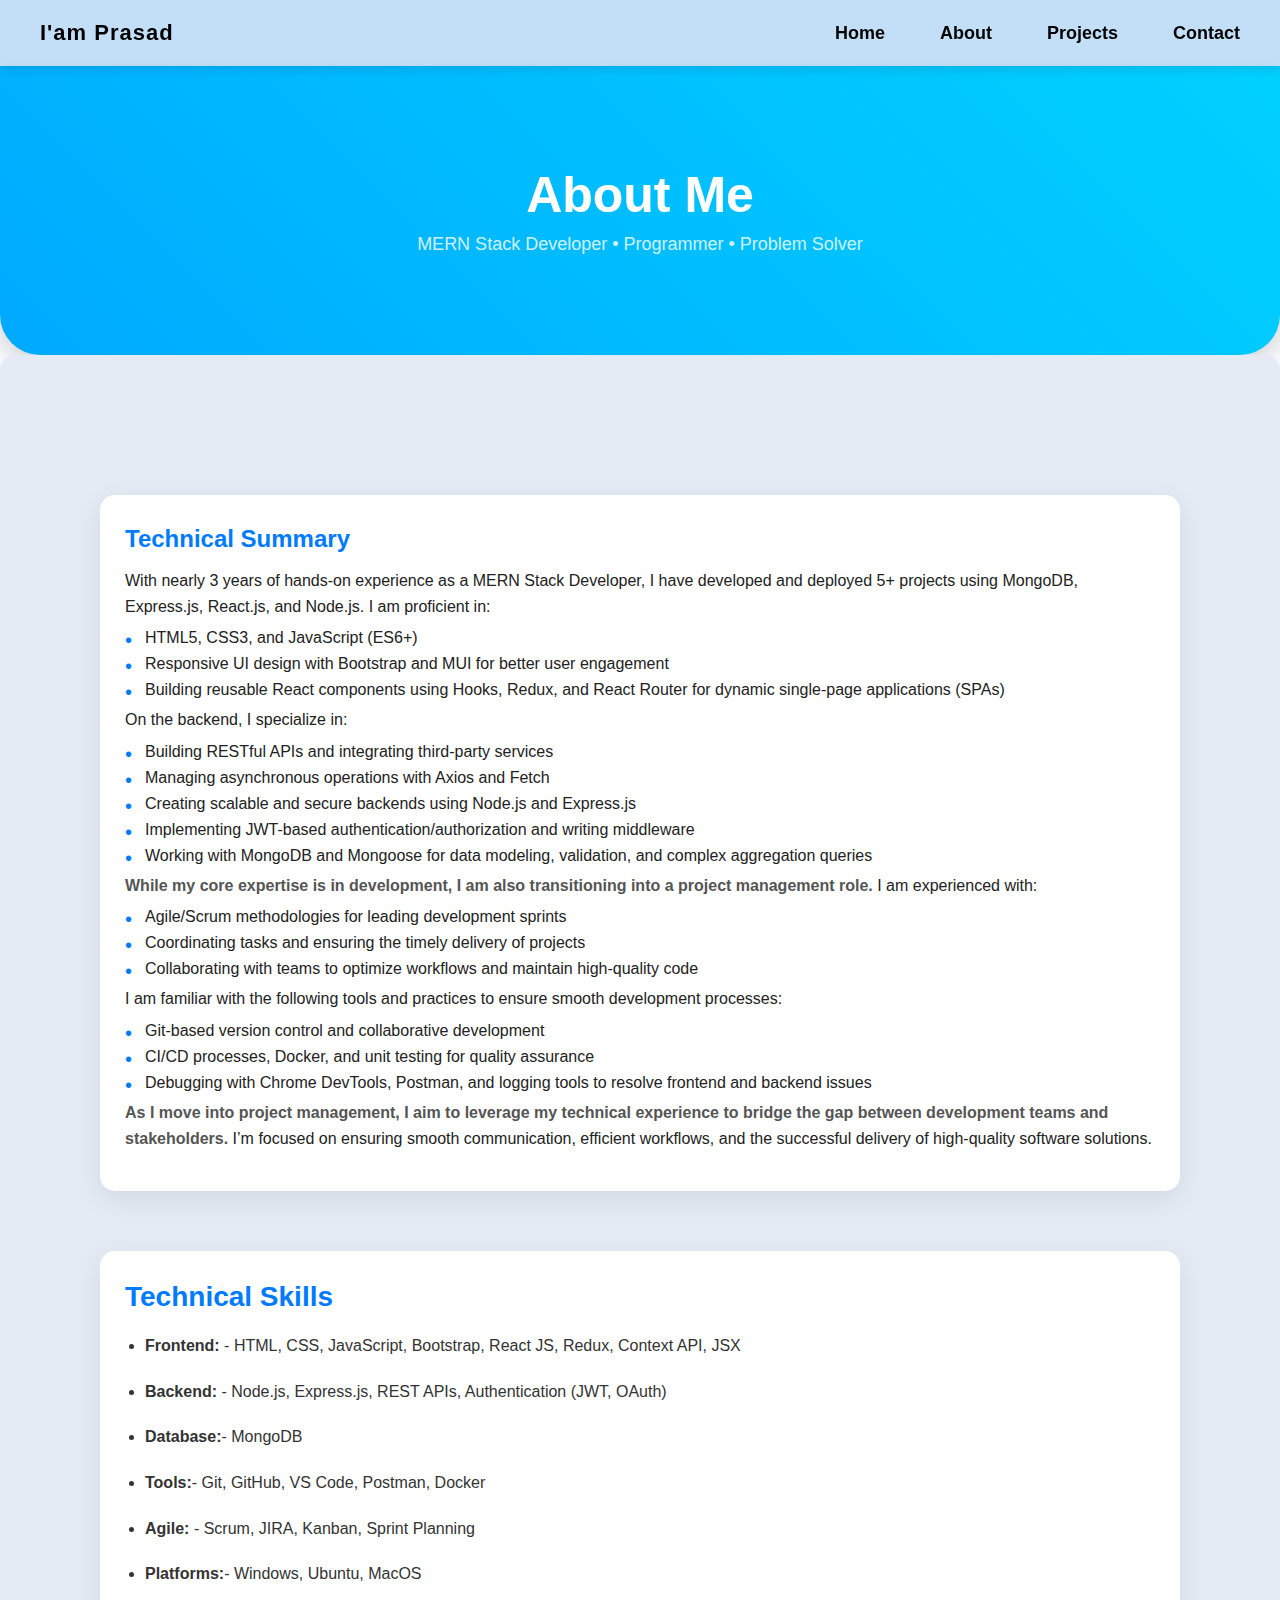
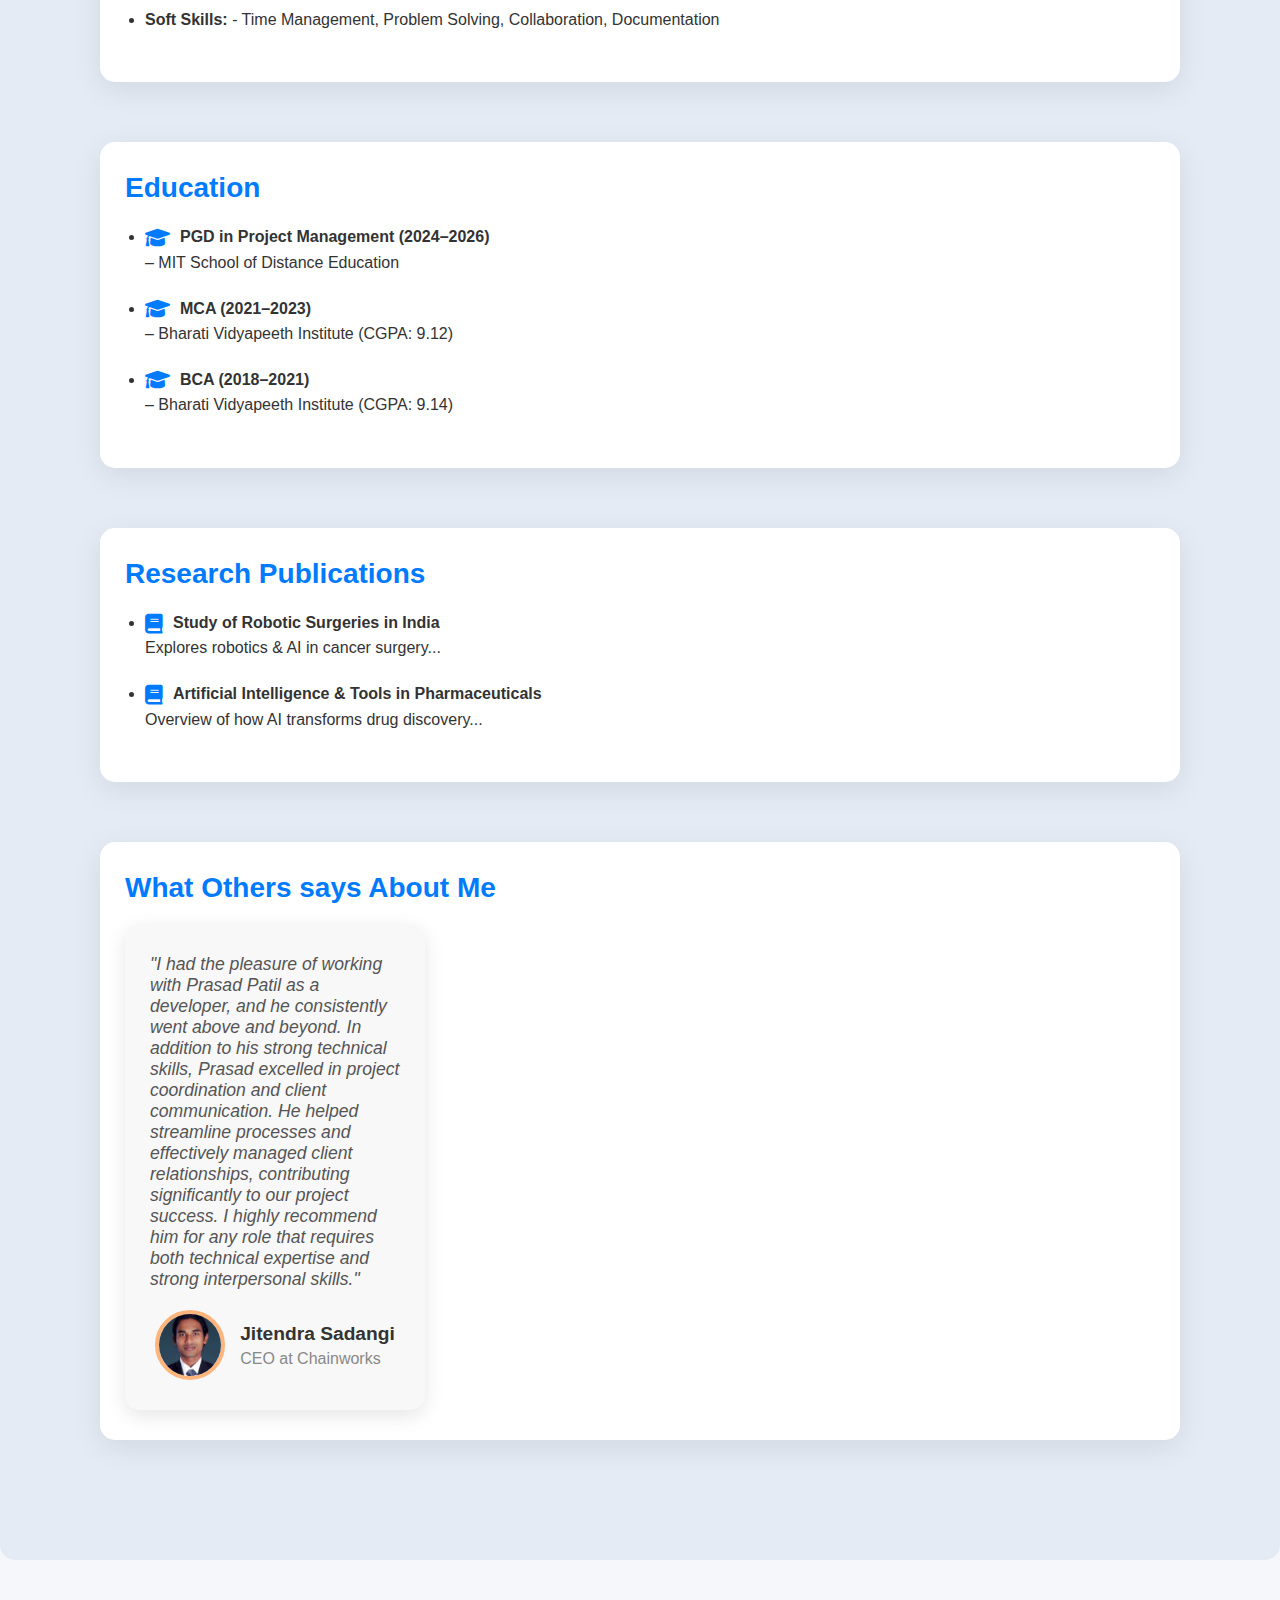
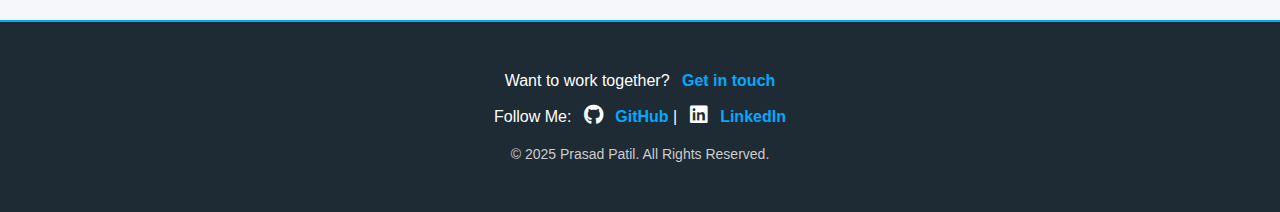
<file: about.html>
<!DOCTYPE html>
<html lang="en">

<head>
    <meta charset="UTF-8" />
    <meta name="viewport" content="width=device-width, initial-scale=1.0" />
    <title>About - Prasad Patil</title>
    <!-- Add FontAwesome CDN for icons -->
    <link rel="stylesheet" href="https://cdnjs.cloudflare.com/ajax/libs/font-awesome/6.0.0-beta3/css/all.min.css" />
    <link rel="stylesheet" href="styles.css">

    <style>
        * {
            margin: 0;
            padding: 0;
            box-sizing: border-box;
            font-family: 'Poppins', sans-serif;
        }

        body {
            background: #f5f7fa;
            color: #222;
        }

        .TS-box {
            max-width: 100%;
            margin: 5%;
            background: #fff;
            padding: 30px 25px;
            border-radius: 15px;
            margin-bottom: 40px;
            box-shadow: 0 8px 30px rgba(0, 0, 0, 0.08);
            transition: transform 0.3s ease, box-shadow 0.3s ease;
        }
        

        .TS-box h2 {
            font-size: 24px;
            color: #007bff;
            /* Primary color for the heading */
            margin-bottom: 15px;
        }

        .TS-box p {
            font-size: 16px;
            line-height: 1.6;
            margin-bottom: 10px;
        }

        .TS-box ul {
            list-style-type: none;
            padding-left: 0;
        }

        .TS-box ul li {
            font-size: 16px;
            margin-bottom: 8px;
            position: relative;
            padding-left: 20px;
        }

        .TS-box ul li::before {
            content: '•';
            /* Bullet point */
            font-size: 20px;
            color: #007bff;
            /* Match bullet with heading color */
            position: absolute;
            left: 0;
            top: 0;
        }

        .TS-box strong {
            font-weight: bold;
            color: #555;
            /* Slightly darker for emphasis */
        }

        @media (max-width: 768px) {
            .TS-box {
                padding: 15px;
                margin: 10px;
            }

            .TS-box h2 {
                font-size: 20px;
            }

            .TS-box p,
            .TS-box ul li {
                font-size: 14px;
            }
        }


        h2 {
            font-size: 28px;
            margin-bottom: 20px;
            color: #007bff;
            font-weight: 600;
            text-align: left;
        }

        .box {
            max-width: 100%;
            margin: 5%;
            background: #fff;
            padding: 30px 25px;
            border-radius: 15px;
            margin-bottom: 40px;
            box-shadow: 0 8px 30px rgba(0, 0, 0, 0.08);
            transition: transform 0.3s ease, box-shadow 0.3s ease;
        }

        .box:hover {
            transform: translateY(-5px);
            box-shadow: 0 12px 35px rgba(0, 0, 0, 0.12);
        }

        .box ul {
            margin-left: 20px;
            color: #333;
        }

        .box ul li {
            margin-bottom: 20px;
            line-height: 1.6;
            font-size: 16px;
        }

        .box ul li i {
            color: #007bff;
            margin-right: 10px;
            font-size: 20px;
            vertical-align: middle;
        }

        .box ul li strong {
            color: #333;
            font-weight: 600;
        }

        .box ul li:hover {
            background-color: #f0f4f8;
            padding-left: 10px;
            border-left: 4px solid #007bff;
            transition: background-color 0.3s ease, padding-left 0.3s ease;
        }

        /* Responsive adjustments */
        @media (max-width: 768px) {
            header h1 {
                font-size: 32px;
            }

            header p {
                font-size: 16px;
            }

            section {
                padding: 40px 20px;
            }

            .box {
                padding: 20px 15px;
            }
        }

        .testimonial-card {
      background-color: #f8f8f8;
      padding: 30px 25px;
      border-radius: 15px;
      width: 300px;
      box-shadow: 0 6px 20px rgba(0, 0, 0, 0.1);
      transition: all 0.3s ease-in-out;
      overflow: hidden;
      position: relative;
    }

    .testimonial-card:hover {
      transform: translateY(-10px);
      box-shadow: 0 15px 30px rgba(0, 0, 0, 0.15);
    }

    .testimonial-text {
      font-size: 1.1rem;
      font-style: italic;
      color: #555;
      margin-bottom: 20px;
    }

    .testimonial-info {
      display: flex;
      align-items: center;
      justify-content: center;
      gap: 15px;
    }

    .testimonial-img {
      width: 70px;
      height: 70px;
      border-radius: 50%;
      border: 4px solid #feb47b;
      object-fit: cover;
    }

    .client-name {
      font-size: 1.2rem;
      font-weight: 600;
      color: #333;
    }

    .client-position {
      font-size: 1rem;
      color: #888;
      margin-top: 5px;
    }

    /* Mobile Responsiveness */
    @media (max-width: 768px) {
      .testimonial-container {
        flex-direction: column;
        align-items: center;
      }

      .testimonial-card {
        width: 80%;
        margin-bottom: 30px;
      }
    }
    </style>
</head>

<body>

    <nav>
        <div style="font-size: 22px; font-weight: 700; letter-spacing: 1px;">
            I'am Prasad
        </div>

        <div style="display: flex; gap: 25px; font-size: 16px;">
            <a href="index.html">Home</a>
            <a href="about.html">About</a>
            <a href="projects.html">Projects</a>
            <a href="contact.html">Contact</a>
        </div>
    </nav>

    <header>
        <h1>About Me</h1>
        <p>MERN Stack Developer • Programmer • Problem Solver</p>
    </header>

    <section class="profile-summary">
        <div class="TS-box">
            <h2>Technical Summary</h2>
            <p>
                With nearly 3 years of hands-on experience as a MERN Stack Developer, I have developed and deployed 5+
                projects using MongoDB, Express.js, React.js, and Node.js. I am proficient in:
            </p>
            <ul>
                <li>HTML5, CSS3, and JavaScript (ES6+)</li>
                <li>Responsive UI design with Bootstrap and MUI for better user engagement</li>
                <li>Building reusable React components using Hooks, Redux, and React Router for dynamic single-page
                    applications (SPAs)</li>
            </ul>

            <p>
                On the backend, I specialize in:
            </p>
            <ul>
                <li>Building RESTful APIs and integrating third-party services</li>
                <li>Managing asynchronous operations with Axios and Fetch</li>
                <li>Creating scalable and secure backends using Node.js and Express.js</li>
                <li>Implementing JWT-based authentication/authorization and writing middleware</li>
                <li>Working with MongoDB and Mongoose for data modeling, validation, and complex aggregation queries
                </li>
            </ul>

            <p>
                <strong>While my core expertise is in development, I am also transitioning into a project management
                    role.</strong> I am experienced with:
            </p>
            <ul>
                <li>Agile/Scrum methodologies for leading development sprints</li>
                <li>Coordinating tasks and ensuring the timely delivery of projects</li>
                <li>Collaborating with teams to optimize workflows and maintain high-quality code</li>
            </ul>

            <p>
                I am familiar with the following tools and practices to ensure smooth development processes:
            </p>
            <ul>
                <li>Git-based version control and collaborative development</li>
                <li>CI/CD processes, Docker, and unit testing for quality assurance</li>
                <li>Debugging with Chrome DevTools, Postman, and logging tools to resolve frontend and backend issues
                </li>
            </ul>

            <p>
                <strong>As I move into project management, I aim to leverage my technical experience to bridge the gap
                    between development teams and stakeholders.</strong> I’m focused on ensuring smooth communication,
                efficient workflows, and the successful delivery of high-quality software solutions.
            </p>
        </div>



        <div class="box">
            <h2>Technical Skills</h2>
            <ul>
                <li><strong>Frontend:</strong> - HTML, CSS, JavaScript, Bootstrap, React JS, Redux, Context API, JSX
                </li>
                <li><strong>Backend:</strong> - Node.js, Express.js, REST APIs, Authentication (JWT, OAuth)</li>
                <li><strong>Database:</strong>- MongoDB</li>
                <li><strong>Tools:</strong>- Git, GitHub, VS Code, Postman, Docker</li>
                <li><strong>Agile:</strong> - Scrum, JIRA, Kanban, Sprint Planning</li>
                <li><strong>Platforms:</strong>- Windows, Ubuntu, MacOS</li>
                <li><strong>Soft Skills:</strong> - Time Management, Problem Solving, Collaboration, Documentation
                </li>
            </ul>
        </div>



        <div class="box">
            <h2>Education</h2>
            <ul>
                <li><i class="fas fa-graduation-cap"></i><strong>PGD in Project Management (2024–2026)</strong><br> –
                    MIT School of Distance Education</li>
                <li><i class="fas fa-graduation-cap"></i><strong>MCA (2021–2023)</strong><br> – Bharati Vidyapeeth
                    Institute (CGPA: 9.12)</li>
                <li><i class="fas fa-graduation-cap"></i><strong>BCA (2018–2021)</strong><br> – Bharati Vidyapeeth
                    Institute (CGPA: 9.14)</li>
            </ul>
        </div>

        <div class="box">
            <h2>Research Publications</h2>
            <ul>
                <li><i class="fas fa-book"></i><strong>Study of Robotic Surgeries in India</strong><br>Explores robotics
                    & AI in cancer surgery...</li>
                <li><i class="fas fa-book"></i><strong>Artificial Intelligence & Tools in
                        Pharmaceuticals</strong><br>Overview of how AI transforms drug discovery...</li>
            </ul>
        </div>

        <div class="box">
            <h2>What Others says About Me</h2>
            <div class="testimonial-card">
                <p class="testimonial-text">"I had the pleasure of working with Prasad Patil as a developer, and he consistently went above and beyond. In addition to his strong technical skills, Prasad excelled in project coordination and client communication. He helped streamline processes and effectively managed client relationships, contributing significantly to our project success. I highly recommend him for any role that requires both technical expertise and strong interpersonal skills."</p>
                <div class="testimonial-info">
                    <img src="[data-uri]" alt="Client Image" class="testimonial-img">
                    <div>
                        <h3 class="client-name">Jitendra Sadangi</h3>
                        <p class="client-position">CEO at Chainworks</p>
                    </div>
                </div>
            </div>
        </div>

    </section>

    <!-- Footer -->
    <div class="footer">
        <p class="contact">Want to work together? <a href="contact.html">Get in touch</a></p>

        <!-- <p class="contact">
        Contact Me: 
        <i class="fa-solid fa-envelope"></i>
        <a href="mailto:prasad@example.com">Email Me</a>
    </p> -->

        <p class="social">
            Follow Me:
            <i class="fa-brands fa-github"></i>
            <a href="https://github.com/imprasadpatil" target="_blank">GitHub</a> |
            <i class="fa-brands fa-linkedin"></i>
            <a href="https://www.linkedin.com/in/imprasadpatil/" target="_blank">LinkedIn</a>
        </p>

        <p class="copyright">© 2025 Prasad Patil. All Rights Reserved.</p>
    </div>

</body>

</html>
</file>
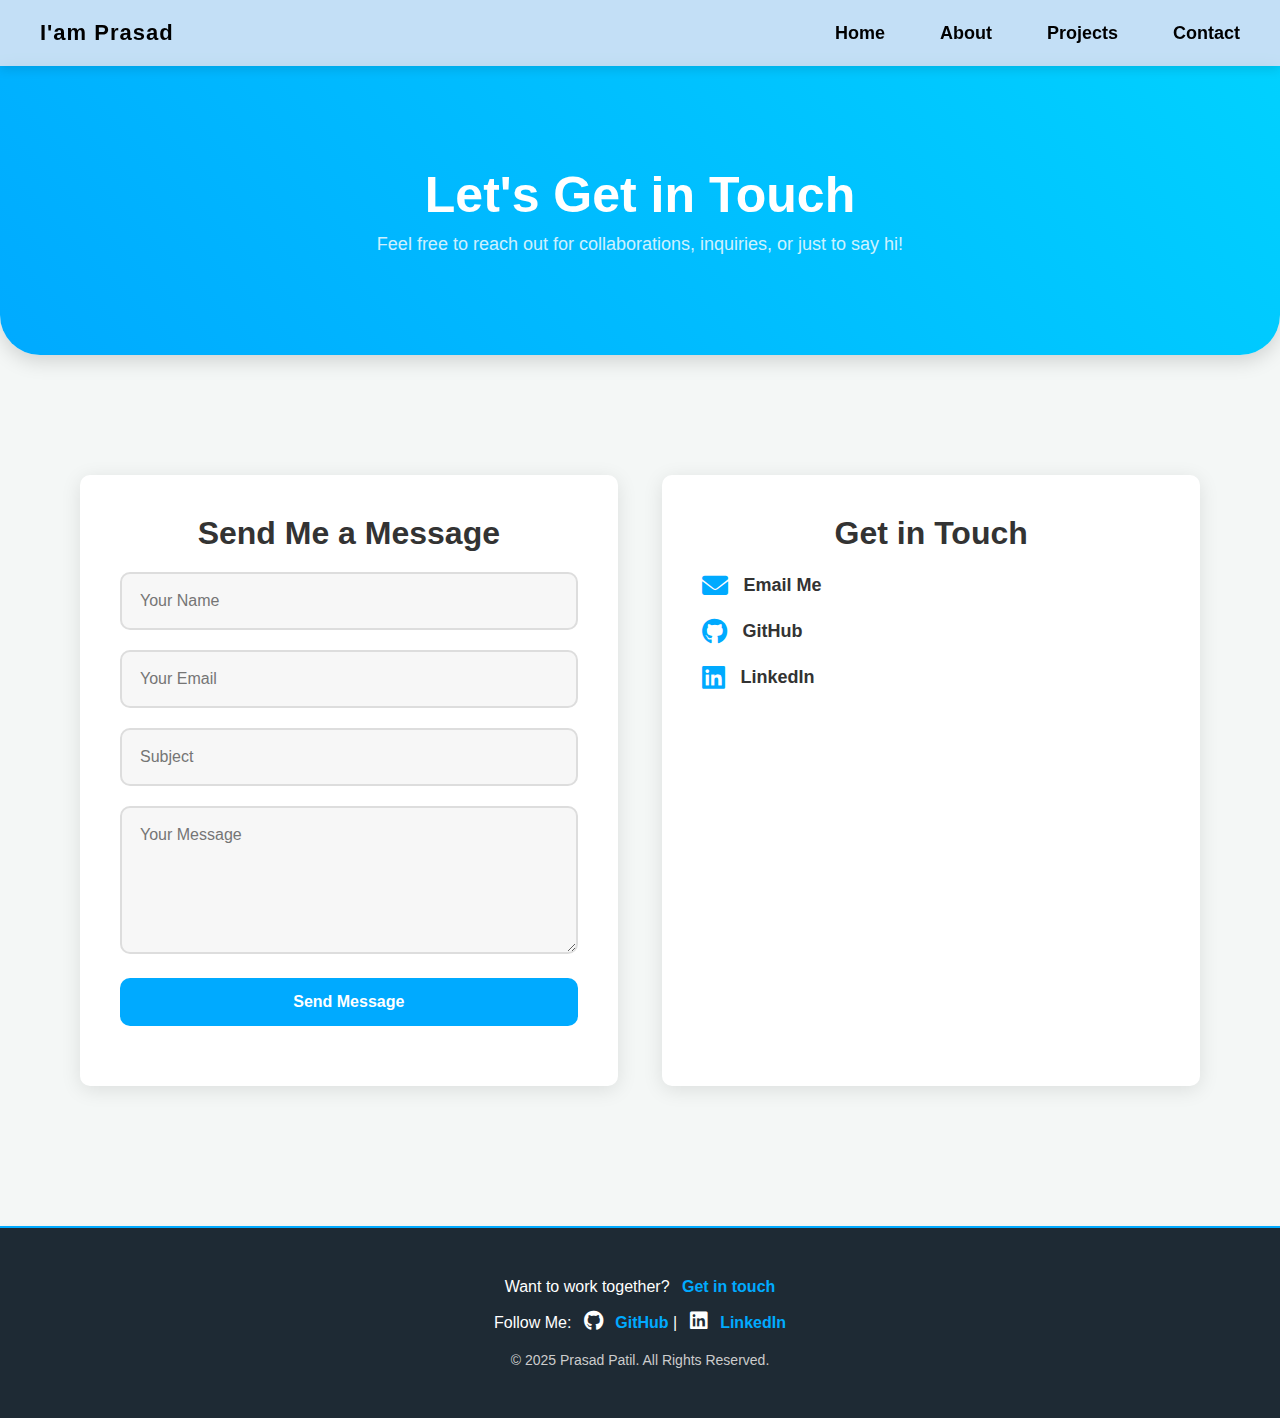
<file: contact.html>
<!DOCTYPE html>
<html lang="en">
<head>
    <meta charset="UTF-8" />
    <meta name="viewport" content="width=device-width, initial-scale=1.0" />
    <title>Contact - Prasad Patil</title>
    <link rel="stylesheet" href="https://cdnjs.cloudflare.com/ajax/libs/font-awesome/6.0.0-beta3/css/all.min.css" />
    <link rel="stylesheet" href="styles.css">
    <style>
        * { margin: 0; padding: 0; box-sizing: border-box; font-family: 'Poppins', sans-serif; }
        body { background: #f4f7f6; color: #333; }



        /* Contact Section */
        section { 
            padding: 80px 40px;
            max-width: 1200px;
            margin: auto;
        }

        .contact-wrapper {
            display: flex;
            flex-wrap: wrap;
            justify-content: space-between;
            gap: 40px;
            margin-top: 40px;
        }

        /* Contact Form */
        .contact-form {
            background-color: white;
            padding: 40px;
            width: 48%;
            border-radius: 10px;
            box-shadow: 0 4px 20px rgba(0, 0, 0, 0.1);
            transition: transform 0.3s ease, box-shadow 0.3s ease;
        }

        .contact-form:hover {
            transform: translateY(-5px);
            box-shadow: 0 8px 30px rgba(0, 0, 0, 0.1);
        }

        .contact-form h2 {
            font-size: 32px;
            margin-bottom: 20px;
            color: #333;
        }

        .contact-form input,
        .contact-form textarea {
            width: 100%;
            padding: 18px;
            margin-bottom: 20px;
            border: 2px solid #ddd;
            border-radius: 10px;
            font-size: 16px;
            background-color: #f7f7f7;
            transition: all 0.3s ease;
        }

        .contact-form input:focus, 
        .contact-form textarea:focus {
            border-color: #00aaff;
            outline: none;
        }

        .contact-form input[type="submit"] {
            background-color: #00aaff;
            color: white;
            font-weight: 600;
            cursor: pointer;
            border: none;
            padding: 15px;
            transition: background-color 0.3s ease;
            border-radius: 10px;
        }

        .contact-form input[type="submit"]:hover {
            background-color: #0077cc;
        }

        /* Contact Details */
        .contact-details {
            width: 48%;
            background-color: white;
            padding: 40px;
            border-radius: 10px;
            box-shadow: 0 4px 20px rgba(0, 0, 0, 0.1);
            transition: transform 0.3s ease, box-shadow 0.3s ease;
        }

        .contact-details:hover {
            transform: translateY(-5px);
            box-shadow: 0 8px 30px rgba(0, 0, 0, 0.1);
        }

        .contact-details h2 {
            font-size: 32px;
            margin-bottom: 20px;
            color: #333;
        }

        .contact-details ul {
            list-style: none;
            font-size: 18px;
            margin-top: 20px;
        }

        .contact-details ul li {
            margin-bottom: 20px;
            display: flex;
            align-items: center;
        }

        .contact-details ul li i {
            font-size: 26px;
            margin-right: 15px;
            color: #00aaff;
        }

        .contact-details ul li a {
            text-decoration: none;
            color: #333;
            font-weight: 600;
            transition: color 0.3s ease;
        }

        .contact-details ul li a:hover {
            color: #0077cc;
        }


    </style>
</head>
<body>

    <!-- Navbar -->
    <nav>
        <div style="font-size: 22px; font-weight: 700; letter-spacing: 1px;">
            I'am Prasad
        </div>

        <div style="display: flex; gap: 25px;">
            <a href="index.html">Home</a>
            <a href="about.html">About</a>
            <a href="projects.html">Projects</a>
            <a href="contact.html">Contact</a>
        </div>
    </nav>

    <!-- Header -->
    <header>
        <h1>Let's Get in Touch</h1>
        <p>Feel free to reach out for collaborations, inquiries, or just to say hi!</p>
    </header>

    <!-- Contact Section -->
    <section>
        <div class="contact-wrapper">

            <!-- Contact Form -->
            <div class="contact-form">
                <h2>Send Me a Message</h2>
                <form action="submit_form.php" method="POST">
                    <input type="text" name="name" placeholder="Your Name" required>
                    <input type="email" name="email" placeholder="Your Email" required>
                    <input type="text" name="subject" placeholder="Subject" required>
                    <textarea name="message" rows="6" placeholder="Your Message" required></textarea>
                    <input type="submit" value="Send Message">
                </form>
            </div>

<!-- Contact Details -->
<div class="contact-details">
    <h2>Get in Touch</h2>
    <ul>
        <!-- Email -->
        <li><i class="fa-solid fa-envelope"></i><a href="mailto:prasad@example.com">Email Me</a></li>

        <!-- GitHub -->
        <li><i class="fa-brands fa-github"></i><a href="https://github.com/imprasadpatil" target="_blank">GitHub</a></li>

        <!-- LinkedIn -->
        <li><i class="fa-brands fa-linkedin"></i><a href="https://www.linkedin.com/in/imprasadpatil/" target="_blank">LinkedIn</a></li>

    </ul>
</div>


        </div>
    </section>

<!-- Footer -->
<div class="footer">
    <p class="contact">Want to work together? <a href="contact.html">Get in touch</a></p>
    
    <!-- <p class="contact">
        Contact Me: 
        <i class="fa-solid fa-envelope"></i>
        <a href="mailto:prasad@example.com">Email Me</a>
    </p> -->
    
    <p class="social">
        Follow Me: 
        <i class="fa-brands fa-github"></i>
        <a href="https://github.com/imprasadpatil" target="_blank">GitHub</a> | 
        <i class="fa-brands fa-linkedin"></i>
        <a href="https://www.linkedin.com/in/imprasadpatil/" target="_blank">LinkedIn</a>
    </p>
    
    <p class="copyright">© 2025 Prasad Patil. All Rights Reserved.</p>
</div>


</body>
</html>
</file>
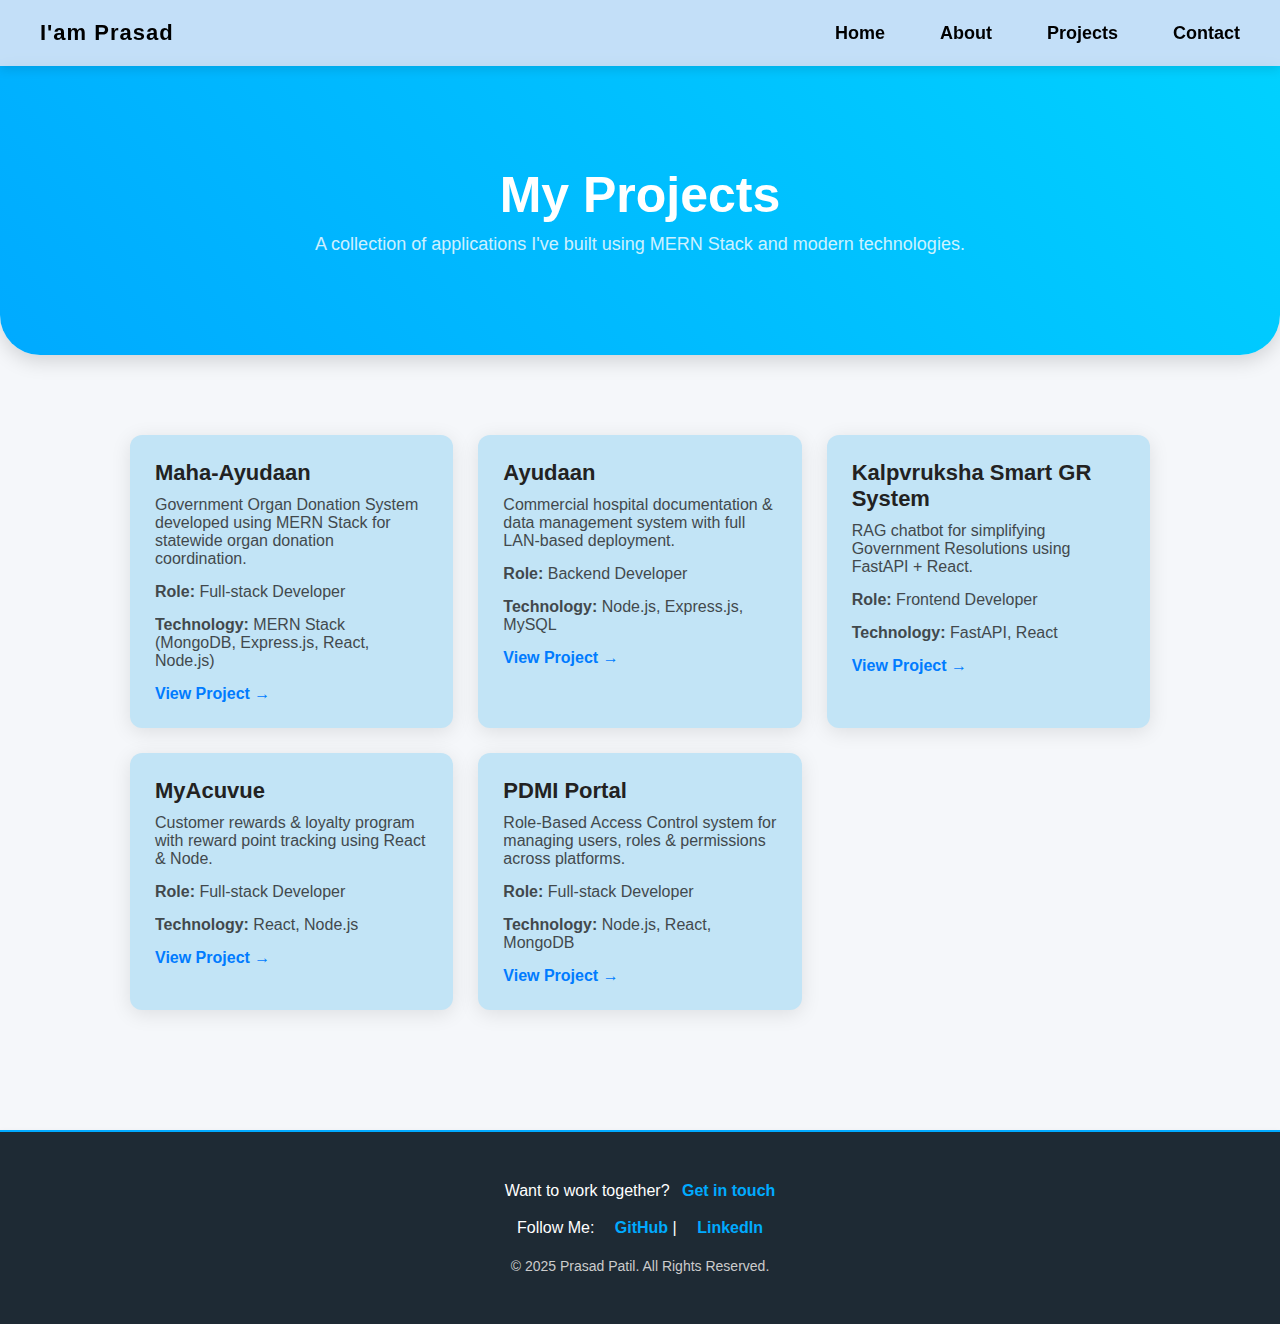
<file: projects.html>
<!DOCTYPE html>
<html lang="en">

<head>
    <meta charset="UTF-8" />
    <meta name="viewport" content="width=device-width, initial-scale=1.0" />
    <title>Projects - Prasad Patil</title>
    <link rel="stylesheet" href="styles.css">

    <style>
        * {
            margin: 0;
            padding: 0;
            box-sizing: border-box;
            font-family: 'Poppins', sans-serif;
        }

        body {
            background: #f5f7fa;
            color: #222;
        }



        /* Projects Section */
        section {
            padding: 60px 40px;
            max-width: 1100px;
            margin: auto;
        }

        /* Project Cards Layout */
        .projects-container {
            display: grid;
            grid-template-columns: repeat(auto-fit, minmax(280px, 1fr));
            gap: 25px;
            padding-top: 20px;
        }

        .project-card {
            background: #c2e4f6;
            padding: 25px;
            border-radius: 12px;
            box-shadow: 0 4px 20px rgba(0, 0, 0, 0.1);
            transition: transform .2s ease, box-shadow .2s ease;
        }

        .project-card:hover {
            transform: translateY(-5px);
            box-shadow: 0 8px 30px rgba(0, 0, 0, 0.15);
        }

        .project-card h3 {
            margin-bottom: 10px;
            font-size: 22px;
        }

        .project-card p {
            margin-bottom: 15px;
            opacity: 0.8;
        }

        .project-card a {
            font-weight: 600;
            color: #007bff;
            text-decoration: none;
        }

        .project-card a:hover {
            color: #0056b3;
        }
    </style>
</head>

<body>

    <nav>
        <div style="font-size: 22px; font-weight: 700; letter-spacing: 1px;">
            I'am Prasad
        </div>

        <div style="display: flex; gap: 25px; font-size: 16px;">
            <a href="index.html">Home</a>
            <a href="about.html">About</a>
            <a href="projects.html">Projects</a>
            <a href="contact.html">Contact</a>
        </div>
    </nav>

    <!-- Header -->
    <header>
        <h1>My Projects</h1>
        <p>A collection of applications I've built using MERN Stack and modern technologies.</p>
    </header>

    <!-- Projects Section -->
    <!-- Projects Section -->
    <section>
        <div class="projects-container">

            <!-- Project 1 -->
            <div class="project-card">
                <h3>Maha-Ayudaan</h3>
                <p class="description">Government Organ Donation System developed using MERN Stack for statewide organ
                    donation coordination.</p>
                <p class="role"><strong>Role:</strong> Full-stack Developer</p>
                <p class="technology"><strong>Technology:</strong> MERN Stack (MongoDB, Express.js, React, Node.js)</p>
                <a href="project-maha-ayudaan.html" class="view-project-btn">View Project →</a>
            </div>

            <!-- Project 2 -->
            <div class="project-card">
                <h3>Ayudaan</h3>
                <p class="description">Commercial hospital documentation & data management system with full LAN-based
                    deployment.</p>
                <p class="role"><strong>Role:</strong> Backend Developer</p>
                <p class="technology"><strong>Technology:</strong> Node.js, Express.js, MySQL</p>
                <a href="project-ayudaan.html" class="view-project-btn">View Project →</a>
            </div>

            <!-- Project 3 -->
            <div class="project-card">
                <h3>Kalpvruksha Smart GR System</h3>
                <p class="description">RAG chatbot for simplifying Government Resolutions using FastAPI + React.</p>
                <p class="role"><strong>Role:</strong> Frontend Developer</p>
                <p class="technology"><strong>Technology:</strong> FastAPI, React</p>
                <a href="project-kalpvruksha.html" class="view-project-btn">View Project →</a>
            </div>

            <!-- Project 4 -->
            <div class="project-card">
                <h3>MyAcuvue</h3>
                <p class="description">Customer rewards & loyalty program with reward point tracking using React & Node.
                </p>
                <p class="role"><strong>Role:</strong> Full-stack Developer</p>
                <p class="technology"><strong>Technology:</strong> React, Node.js</p>
                <a href="project-myacuvue.html" class="view-project-btn">View Project →</a>
            </div>

            <!-- Project 5 -->
            <div class="project-card">
                <h3>PDMI Portal</h3>
                <p class="description">Role-Based Access Control system for managing users, roles & permissions across
                    platforms.</p>
                <p class="role"><strong>Role:</strong> Full-stack Developer</p>
                <p class="technology"><strong>Technology:</strong> Node.js, React, MongoDB</p>
                <a href="project-pdmi.html" class="view-project-btn">View Project →</a>
            </div>

        </div>
    </section>


    <!-- Footer -->
    <div class="footer">
        <p class="contact">Want to work together? <a href="contact.html">Get in touch</a></p>

        <!-- <p class="contact">
        Contact Me: 
        <i class="fa-solid fa-envelope"></i>
        <a href="mailto:prasad@example.com">Email Me</a>
    </p> -->

        <p class="social">
            Follow Me:
            <i class="fa-brands fa-github"></i>
            <a href="https://github.com/imprasadpatil" target="_blank">GitHub</a> |
            <i class="fa-brands fa-linkedin"></i>
            <a href="https://www.linkedin.com/in/imprasadpatil/" target="_blank">LinkedIn</a>
        </p>

        <p class="copyright">© 2025 Prasad Patil. All Rights Reserved.</p>
    </div>

</body>

</html>
</file>
<file: styles.css>
/* Navbar */
        nav {
            width: 100%;
            padding: 20px 40px;
            display: flex;
            justify-content: space-between;
            align-items: center;
            background: rgba(145, 200, 246, 0.5);
            color: rgb(0, 0, 0);
            position: sticky;
            top: 0;
            z-index: 999;
            box-shadow: 0 4px 10px rgba(0, 0, 0, 0.1);
        }

        nav a {
            color: rgb(0, 0, 0);
            text-decoration: none;
            font-weight: 600;
            margin-left: 30px;
            font-size: 18px;
        }

        nav a:hover {
            color: #00aaff;
        }



        /* Header */
        header {
            text-align: center;
            padding: 100px 40px;
            background: linear-gradient(45deg, #00aaff, #00d1ff);
            color: white;
            border-radius: 0 0 40px 40px;
            box-shadow: 0 6px 20px rgba(0, 0, 0, 0.15);
        }

        header h1 {
            font-size: 50px;
            font-weight: 700;
        }

        header p {
            font-size: 18px;
            opacity: 0.8;
            margin-top: 10px;
        }


/* General section styling */
.profile-summary {
    padding: 80px 40px;
    background: #e4ebf5; /* Light background for the section */
    border-radius: 15px;
}

h2 {
    font-size: 36px;
    font-weight: 700;
    color: #333;
    margin-bottom: 30px;
    text-align: center;
    font-family: 'Roboto', sans-serif;
}

.summary-box {
    max-width: 100%;
    margin: 5%;
    margin: auto;
    /* background: #e4dada; */
    padding: 30px;
    border-radius: 15px;
    box-shadow: 0 10px 30px rgba(0, 0, 0, 0.1);
    text-align: center; /* Center the text */
    font-family: 'Inter', sans-serif;
    color: #333;
}

.summary-box p {
    font-size: 18px;
    line-height: 1.6;
    color: #555;
    margin-bottom: 25px;
}

.cta-button {
    display: inline-block;
    margin-top: 20px;
    padding: 12px 24px;
    background-color: #007bff;
    color: white;
    font-weight: 600;
    text-decoration: none;
    border-radius: 30px;
    font-size: 16px;
    transition: background-color 0.3s ease, transform 0.3s ease;
}

        /* Footer */
        .footer {
            background: #1e2a34;
            padding: 40px;
            color: white;
            text-align: center;
            margin-top: 60px;
            border-top: 2px solid #00aaff;
            font-family: 'Arial', sans-serif;
            box-shadow: 0 4px 8px rgba(0, 0, 0, 0.1);
        }

        /* Footer text styling */
        .footer p {
            margin: 10px 0;
        }

        /* Styling for 'Contact Me' and email links */
        .footer .contact {
            font-size: 16px;
        }

        .footer .contact a {
            color: #00aaff;
            text-decoration: none;
            font-weight: bold;
            margin-left: 8px;
        }

        .footer .contact a:hover {
            color: #ff6600;
        }

        /* Styling for social links */
        .footer .social {
            font-size: 16px;
            margin: 15px 0;
        }

        .footer .social i {
            margin: 0 8px;
            font-size: 20px;
        }

        .footer .social a {
            color: #00aaff;
            text-decoration: none;
            font-weight: 600;
        }

        .footer .social a:hover {
            color: #ff6600;
        }

        /* Styling for copyright text */
        .footer .copyright {
            font-size: 14px;
            margin-top: 20px;
            color: #ccc;
        }

        /* Hover effects for icons */
        .footer i:hover {
            color: #ff6600;
            transition: color 0.3s ease;
        }
</file>
